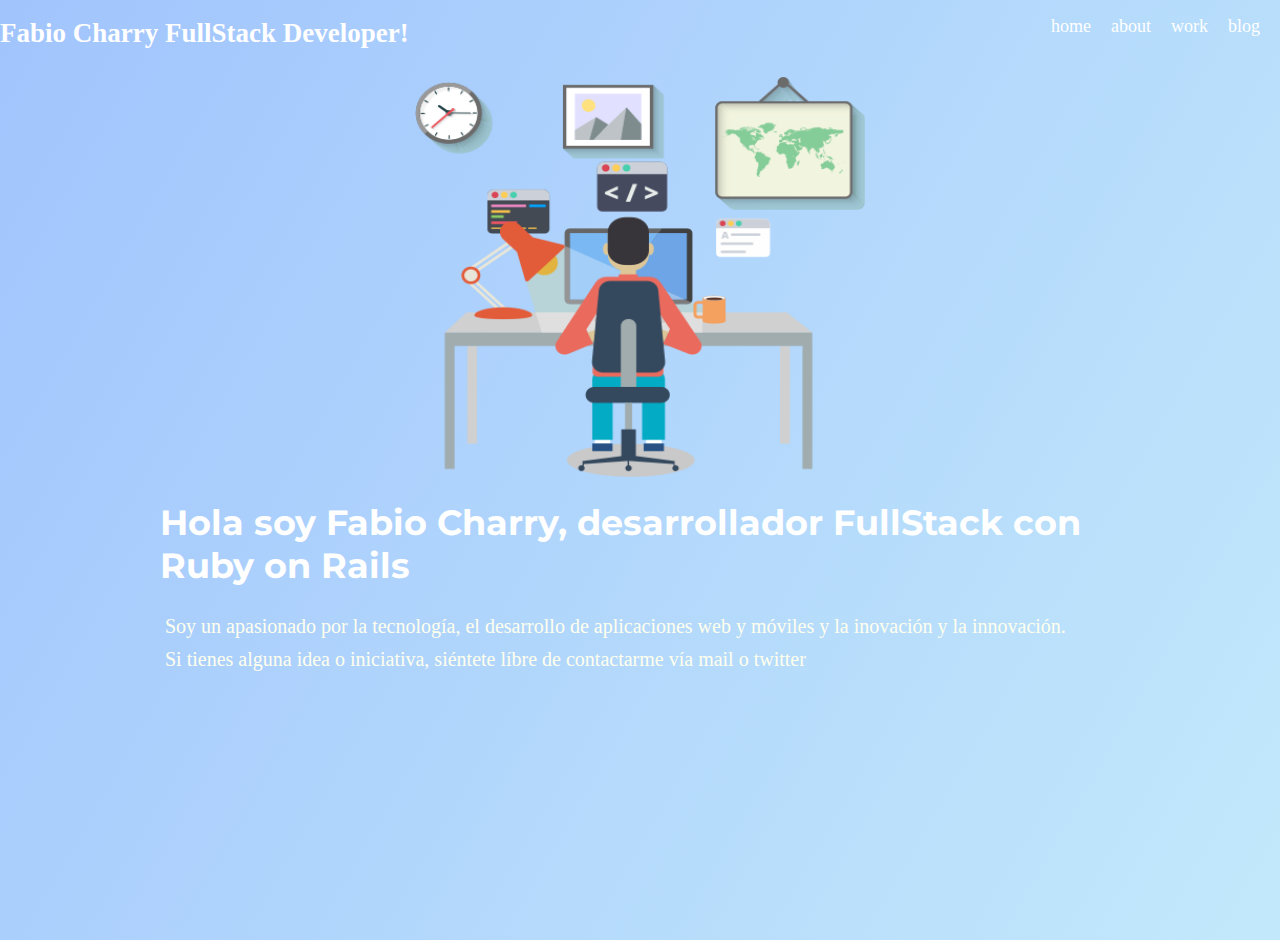
<file: index.html>
<!DOCTYPE html>
<html lang="es">
	<head>
		<META Charset="utf-8">
		<meta name="author" content="Fabio Ricardo Charry">
		<meta name="description" content="Rails Developer">
		<meta name="ke ywords" content="Rails, Ruby, WebDevelopment, web">
		<link rel="stylesheet" type="text/css" href="css/style.css">
		<link href="https://fonts.googleapis.com/css?family=Pacifico" rel="stylesheet">
		<link href="https://fonts.googleapis.com/css?family=Montserrat" rel="stylesheet">
		<link rel="stylesheet" href="https://use.fontawesome.com/releases/v5.6.3/css/all.css" integrity="sha384-UHRtZLI+pbxtHCWp1t77Bi1L4ZtiqrqD80Kn4Z8NTSRyMA2Fd33n5dQ8lWUE00s/" crossorigin="anonymous">
		<title>
			Fabio Charry - FullStack Developer!
		</title>
	</head>
	<body>
		<header class="menu">
			<div class="logo">
					<h1>Fabio Charry <i class="fas fa-code"></i> FullStack Developer!</h1>
			</div>
			<nav class="inner-menu">
				<ul>
					<li><a href="#home">home</a></li>
					<li><a href="#about">about</a></li>
					<li><a href="#work">work</a></li>
					<li><a href="#blog">blog</a></li>
				</ul>
			</nav>
		</header>
		<section class="main">
			<img src="images/developer.png" alt="Man at Computer">
			<h1>Hola soy Fabio Charry, desarrollador FullStack con Ruby on Rails </h1>
			<p>
				Soy un apasionado por la tecnología, el desarrollo de aplicaciones web y móviles y la inovación y la innovación.<br>
			</p>
			<p>Si tienes alguna idea o iniciativa, siéntete líbre de contactarme vía mail o twitter</p>
		</section>
		<footer class="foot">
		</footer>
	</body>
</html>
</file>
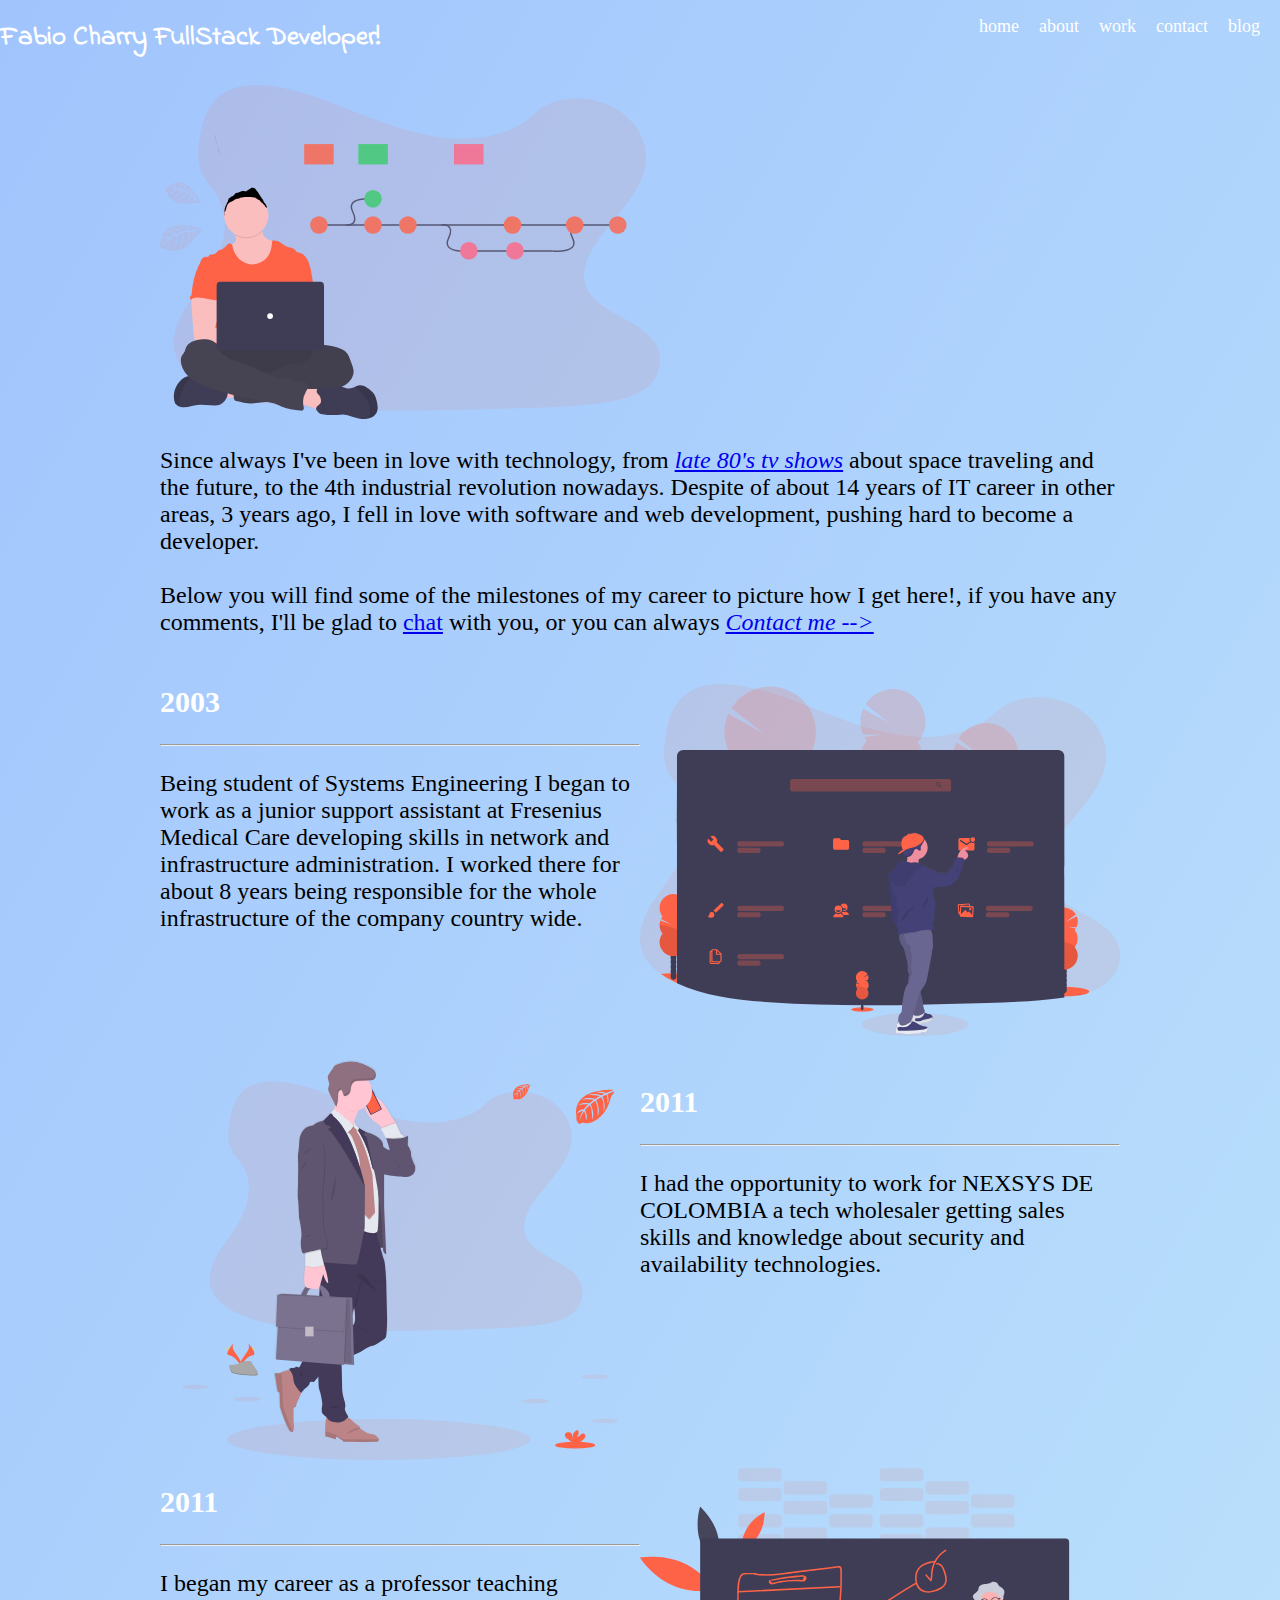
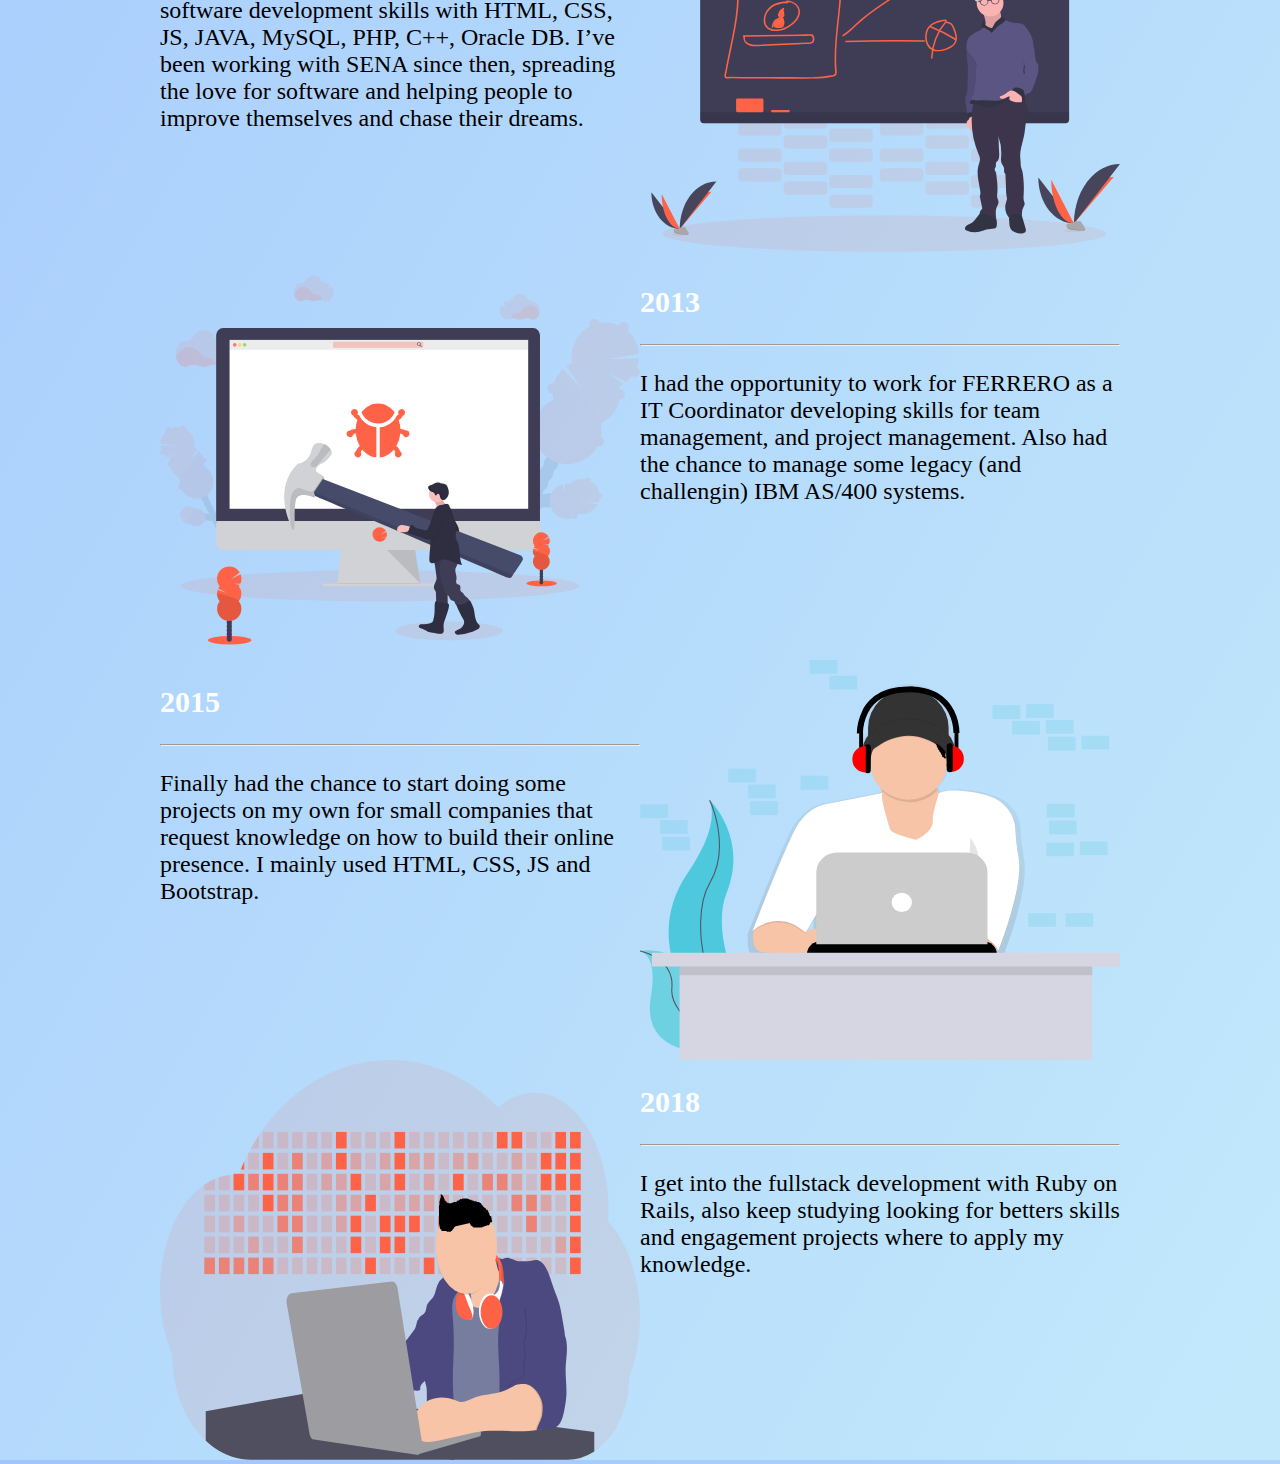
<file: about.html>
<!DOCTYPE html>
<html lang="es">
	<head>
		<META Charset="utf-8">
		<meta name="author" content="Fabio Ricardo Charry">
		<meta name="description" content="Rails Developer">
		<meta name="keywords" content="Rails, Ruby, WebDevelopment, web">
		<link rel="stylesheet" type="text/css" href="css/style.css">
		<link href="https://fonts.googleapis.com/css?family=Pacifico" rel="stylesheet">
		<link href="https://fonts.googleapis.com/css?family=Indie+Flower" rel="stylesheet">
		<link rel="stylesheet" href="https://use.fontawesome.com/releases/v5.6.3/css/all.css" integrity="sha384-UHRtZLI+pbxtHCWp1t77Bi1L4ZtiqrqD80Kn4Z8NTSRyMA2Fd33n5dQ8lWUE00s/" crossorigin="anonymous">
		<title>
			Fabio Charry - FullStack Developer!
		</title>
	</head>
	<body>
		<header class="menu">
			<div class="logo">
					<h1>Fabio Charry <i class="fas fa-code"></i> FullStack Developer!</h1>
			</div>
			<nav class="inner-menu">
        <ul>
					<li><a href="index.html">home</a></li>
					<li><a href="about.html">about</a></li>
					<li><a href="work.html">work</a></li>
					<li><a href="contact.html">contact</a></li>
					<li><a href="https://dev.to/frcharry" target="_blank">blog</a></li>
				</ul>
			</nav>
		</header>
		<section class="content-wrapper">
      <div class="welcome">
        <img src="images/progress.svg" alt=""><br>
        <p>
          Since always I've been in love with technology, from <em> <a href="https://www.makeuseof.com/tag/geek-tv-best-television-shows-geeks/" target="_blank">late 80's tv shows</a></em> about space traveling and the future, to the 4th industrial revolution nowadays.
          Despite of about 14 years of IT career in other areas, 3 years ago, I fell in love with software and web development, pushing hard to become a developer.
          <br>
          <br>
          Below you will find some of the milestones of my career to picture how I get here!, if you have any comments, I'll be glad to  <span><a href="https://twitter.com/frcharry" target="_blank">chat</a></span> with you, or you can always <em><a href="contact.html" target="_blank">Contact me --></a></em>
        </p>
      </div>
      <div class="item-about">
        <div class="item-text">
          <h2>2003</h2>
          <hr>
          <p>Being student of Systems Engineering I began to work as a junior support assistant at Fresenius Medical Care
						developing skills in network and infrastructure administration. I worked there for about 8 years being
						responsible for the whole infrastructure of the company country wide.
					</p>
        </div>
        <div class="item-image">
					<img src="images/undraw_operating_system_4lr6.svg" alt="">
        </div>
      </div>
      <div class="item-about">
        <div class="item-image">
					<img src="images/undraw_businessman_97x4.svg" alt="">
        </div>
        <div class="item-text">
          <h2>2011</h2>
          <hr>
          <p>
						I had the opportunity to work for NEXSYS DE COLOMBIA a tech wholesaler getting sales skills and knowledge about
						security and availability technologies.
					</p>
        </div>
      </div>
      <div class="item-about">
        <div class="item-text">
          <h2>2011</h2>
          <hr>
          <p>
						I began my career as a professor teaching software development skills with HTML, CSS, JS, JAVA, MySQL, PHP, C++, Oracle DB.
						I’ve been working with SENA since then, spreading the love for software and helping people to improve themselves and chase their dreams.
					</p>
        </div>
        <div class="item-image">
					<img src="images/undraw_teaching_f1cm.svg" alt="">
        </div>
      </div>
      <div class="item-about">
        <div class="item-image">
					<img src="images/undraw_bug_fixing_oc7a.svg" alt="">
        </div>
        <div class="item-text">
          <h2>2013</h2>
          <hr>
          <p>
						I had the opportunity to work for FERRERO as a IT Coordinator developing skills for team management, and project management.
						Also had the chance to manage some legacy (and challengin) IBM AS/400 systems.
 					</p>
        </div>
      </div>
      <div class="item-about">
        <div class="item-text">
          <h2>2015</h2>
          <hr>
          <p>
						Finally had the chance to start doing some projects on my own for small companies that request knowledge on how to build their
						online presence. I mainly used HTML, CSS, JS and Bootstrap.
					</p>
        </div>
        <div class="item-image">
					<img src="images/codinghat.svg" alt="">
        </div>
      </div>
      <div class="item-about">
        <div class="item-image">
					<img src="images/codingcommits.svg" alt="">
        </div>
        <div class="item-text">
          <h2>2018</h2>
          <hr>
          <p>
						I get into the fullstack development with Ruby on Rails, also keep studying looking for betters skills and engagement projects
						where to apply my knowledge.
					</p>
        </div>
      </div>
		</section>
		<footer class="foot">
		</footer>
	</body>
</html>
</file>
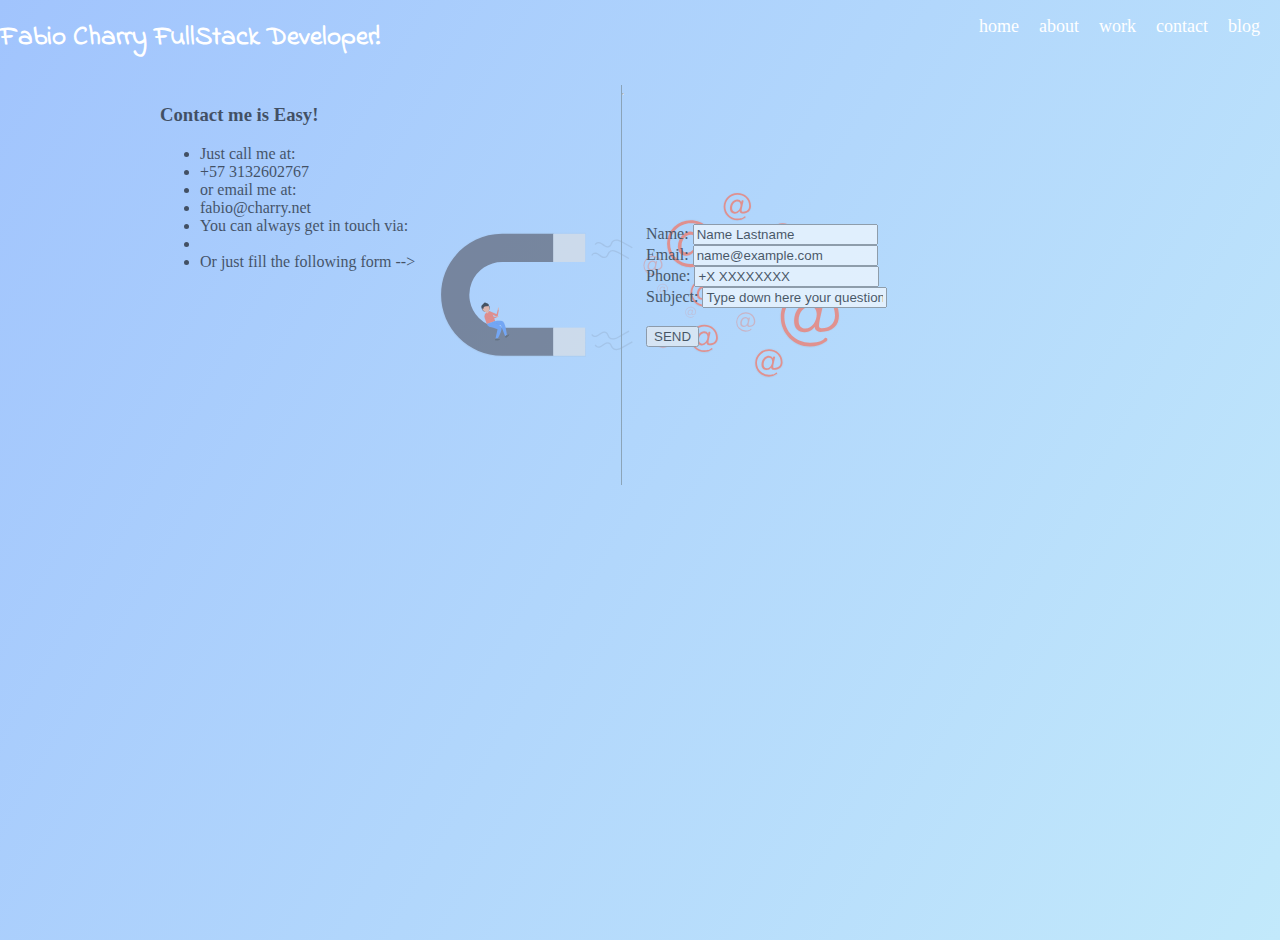
<file: contact.html>
<!DOCTYPE html>
<html lang="es">
	<head>
		<META Charset="utf-8">
		<meta name="author" content="Fabio Ricardo Charry">
		<meta name="description" content="Rails Developer">
		<meta name="keywords" content="Rails, Ruby, WebDevelopment, web">
		<link rel="stylesheet" type="text/css" href="css/style.css">
		<link href="https://fonts.googleapis.com/css?family=Pacifico" rel="stylesheet">
		<link href="https://fonts.googleapis.com/css?family=Indie+Flower" rel="stylesheet">
		<link rel="stylesheet" href="https://use.fontawesome.com/releases/v5.6.3/css/all.css" integrity="sha384-UHRtZLI+pbxtHCWp1t77Bi1L4ZtiqrqD80Kn4Z8NTSRyMA2Fd33n5dQ8lWUE00s/" crossorigin="anonymous">
		<title>
			Fabio Charry - FullStack Developer!
		</title>
	</head>
	<body>
		<header class="menu">
			<div class="logo">
					<h1>Fabio Charry <i class="fas fa-code"></i> FullStack Developer!</h1>
			</div>
			<nav class="inner-menu">
        <ul>
					<li><a href="index.html">home</a></li>
					<li><a href="about.html">about</a></li>
					<li><a href="work.html">work</a></li>
					<li><a href="contact.html">contact</a></li>
					<li><a href="https://dev.to/frcharry" target="_blank">blog</a></li>
				</ul>
			</nav>
		</header>
		<section class="contacto">
      <div class="contact-info">
        <h3>Contact me is Easy!</h3>
        <ul>
          <li>Just call me at:</li>
          <li>+57 3132602767</li>
          <li>or email me at:</li>
          <li>fabio@charry.net</li>
          <li>You can always get in touch via:</li>
          <li>
          <span><a href="https://twitter.com/frcharry" target="_blank"><i class="fab fa-twitter"></i></a></span>
  				<span><a href="https://dev.to/frcharry" target="_blank"><i class="fab fa-dev"></i></a> </span>
  				<span> <a href="https://github.com/frcharry" target="_blank"><i class="fab fa-github"></i> </a> </span>
          </li>
          <li>Or just fill the following form --></li>
        </ul>
      </div>
      <div class="vertical">
        <hr>
      </div>
      <div class="contact-form">
        <form class="" action="index.html" method="post">
          Name:
          <input type="text" name="nombre" value="Name Lastname"><br>
          Email:
          <input type="text" name="email" value="name@example.com"><br>
          Phone:
          <input type="text" name="phone" value="+X XXXXXXXX"><br>
          Subject:
          <input type="text" name="subject" value="Type down here your questions"><br>
          <br>
          <input type="submit" name="enviar" value="SEND">
        </form>
      </div>
		</section>
		<footer class="foot">
		</footer>
	</body>
</html>
</file>
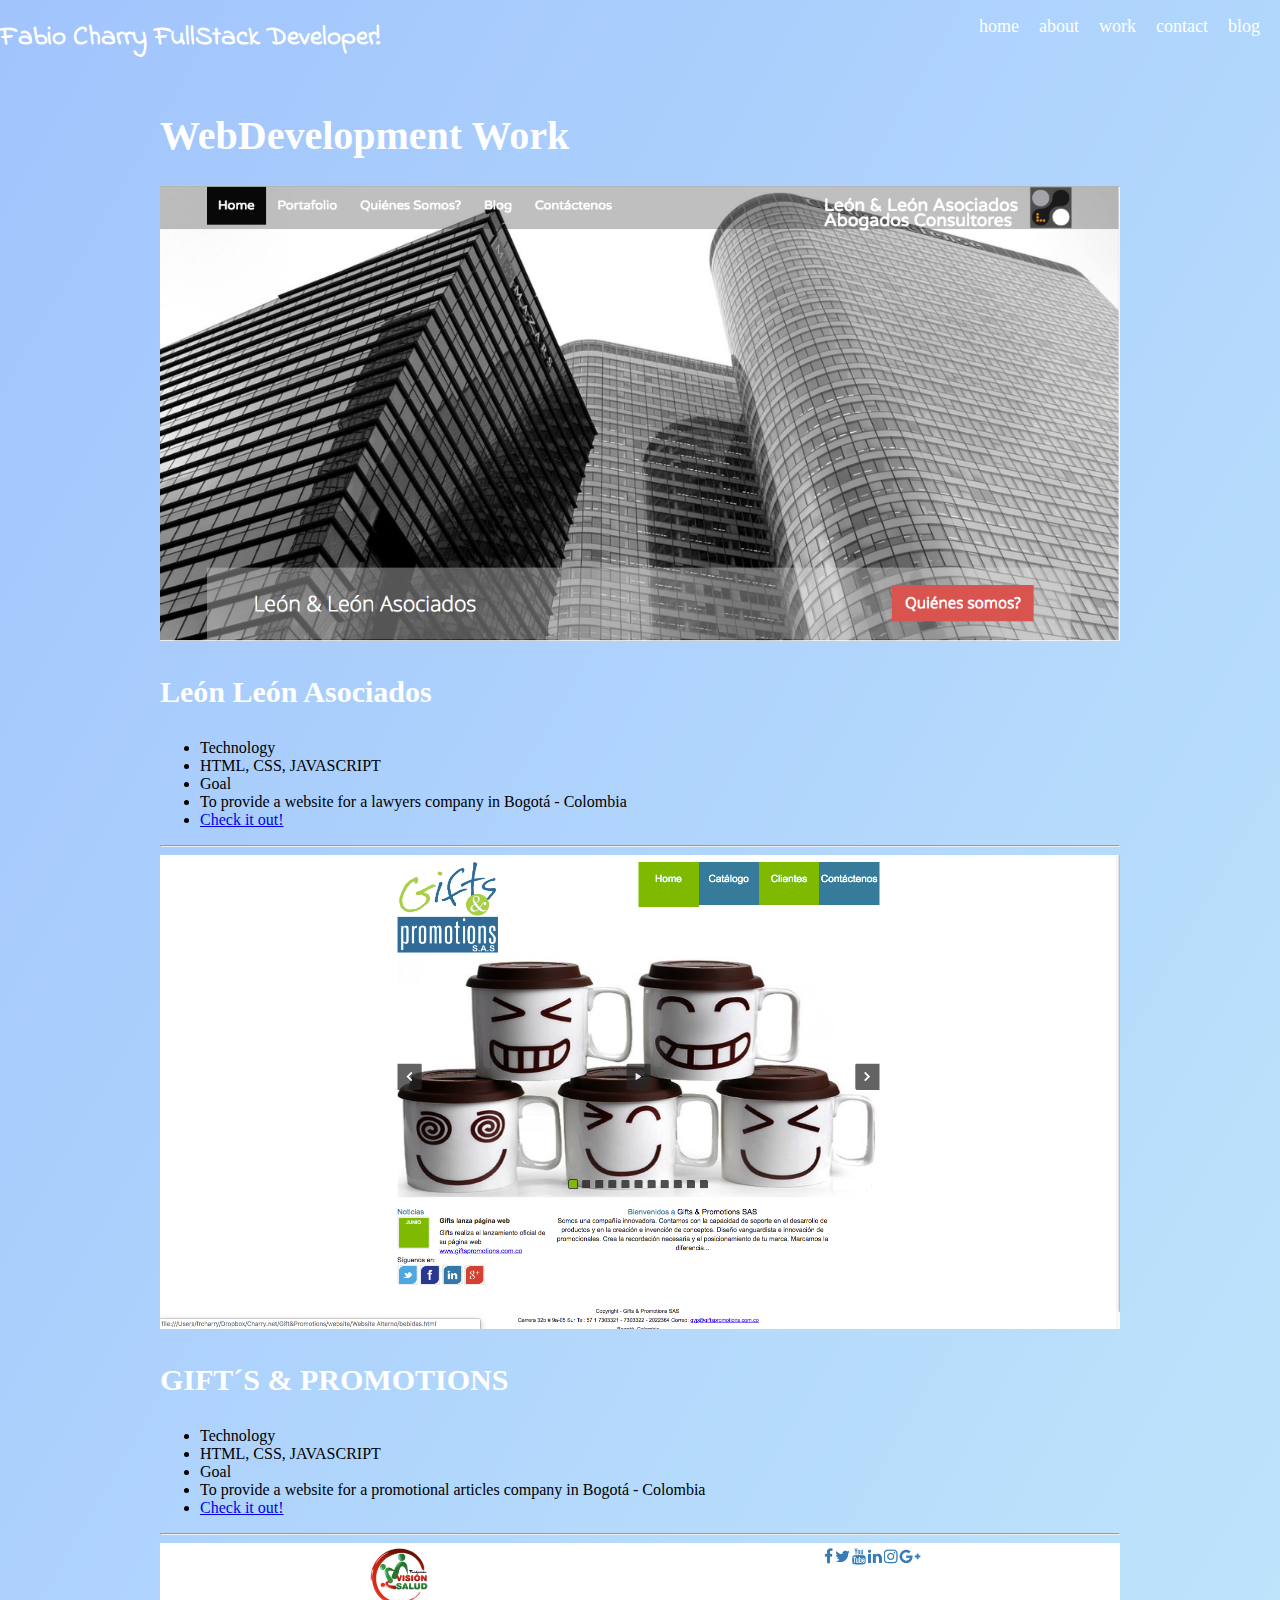
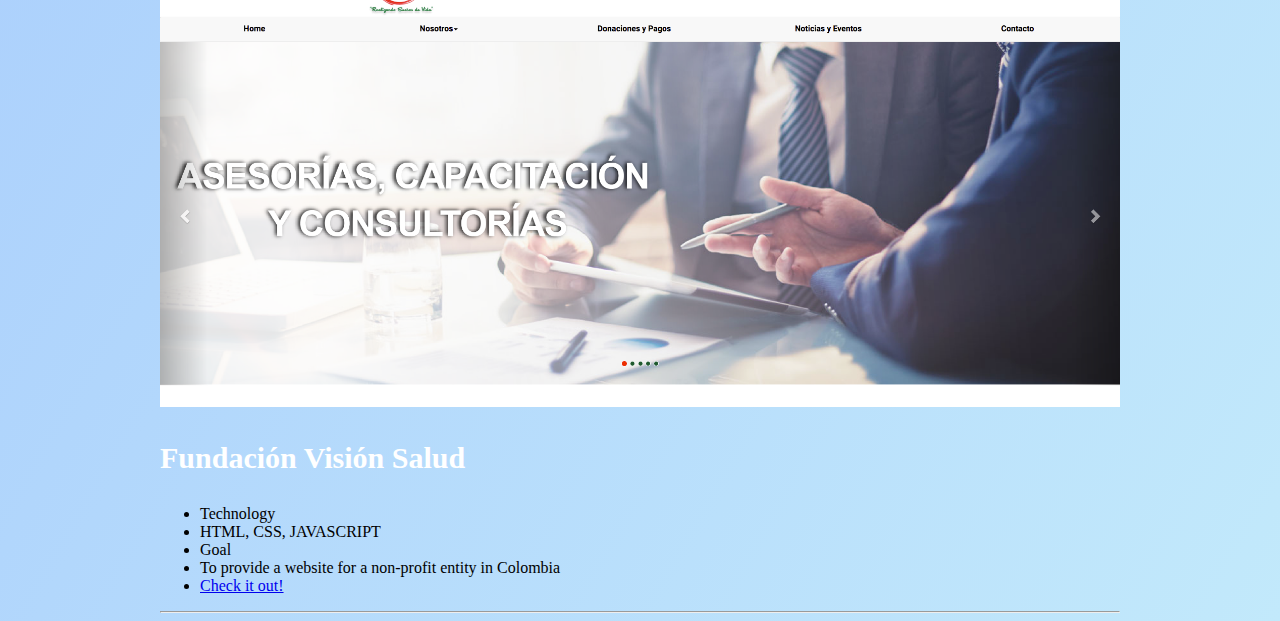
<file: work.html>
<!DOCTYPE html>
<html lang="es">
	<head>
		<META Charset="utf-8">
		<meta name="author" content="Fabio Ricardo Charry">
		<meta name="description" content="Rails Developer">
		<meta name="keywords" content="Rails, Ruby, WebDevelopment, web">
		<link rel="stylesheet" type="text/css" href="css/style.css">
		<link href="https://fonts.googleapis.com/css?family=Pacifico" rel="stylesheet">
		<link href="https://fonts.googleapis.com/css?family=Indie+Flower" rel="stylesheet">
		<link rel="stylesheet" href="https://use.fontawesome.com/releases/v5.6.3/css/all.css" integrity="sha384-UHRtZLI+pbxtHCWp1t77Bi1L4ZtiqrqD80Kn4Z8NTSRyMA2Fd33n5dQ8lWUE00s/" crossorigin="anonymous">
		<title>
			Fabio Charry - FullStack Developer!
		</title>
	</head>
	<body>
		<header class="menu">
			<div class="logo">
					<h1>Fabio Charry <i class="fas fa-code"></i> FullStack Developer!</h1>
			</div>
			<nav class="inner-menu">
				<ul>
					<li><a href="index.html">home</a></li>
					<li><a href="about.html">about</a></li>
					<li><a href="work.html">work</a></li>
					<li><a href="contact.html">contact</a></li>
					<li><a href="https://dev.to/frcharry" target="_blank">blog</a></li>
				</ul>
			</nav>
		</header>
		<section class="content-wrapper">
			<h1 class="work-heading">WebDevelopment Work</h1>
      <div class="work-content">
				<div class="work-image">
					<img src="images/leonleonasociados.png" alt="León León Asociados">
				</div>
				<div class="work-text">
					<h3>León León Asociados</h3>
					<ul>
						<li>Technology</li>
						<li>HTML, CSS, JAVASCRIPT</li>
						<li>Goal</li>
						<li>To provide a website for a lawyers company in Bogotá - Colombia</li>
						<li><a href="http://www.leonleonasociados.com" target="_blank">Check it out!</a></li>
					</ul>
					<hr>
				</div>
      </div>
			<div class="work-content">
				<div class="work-image">
					<img src="images/Gifts.png" alt="Gifts & Promotions">
				</div>
				<div class="work-text">
					<h3>GIFT´S & PROMOTIONS</h3>
					<ul>
						<li>Technology</li>
						<li>HTML, CSS, JAVASCRIPT</li>
						<li>Goal</li>
						<li>To provide a website for a promotional articles company in Bogotá - Colombia</li>
						<li><a href="https://frcharry.github.io/Gifts/" target="_blank">Check it out!</a></li>
					</ul>
					<hr>
				</div>
      </div>
			<div class="work-content">
				<div class="work-image">
					<img src="images/funvision.png" alt="Fundación Visión Salud">
				</div>
				<div class="work-text">
					<h3>Fundación Visión Salud</h3>
					<ul>
						<li>Technology</li>
						<li>HTML, CSS, JAVASCRIPT</li>
						<li>Goal</li>
						<li>To provide a website for a non-profit entity in Colombia</li>
						<li><a href="https://frcharry.github.io/funvisionsalud.github.io/" target="_blank">Check it out!</a></li>
					</ul>
					<hr>
				</div>
      </div>
		</section>
		<footer class="foot">
		</footer>
	</body>
</html>
</file>
<file: css/style.css>
body{
    background-image: linear-gradient(120deg, #a1c4fd 0%, #c2e9fb 100%);
    min-height:940px;
    margin: auto;
}
/*Media queries*/

/*--Mobile first--*/


/*--Tablets min: 768px--*/

/*--Laptops min: 992px--*/

/*--Large Screens min: 1200px--*/


/*Header*/
.menu{
  display: flex;
  flex-direction:row;
  justify-content: space-between;
  padding-bottom: 10px;
  max-width:1920px;
}
.logo h1{
  font-family: 'Indie Flower',cursive;
  font-size: 27px;
  color: white;
}
.inner-menu ul{
  display: flex;
  flex-direction: row;
  height: 100%;
  list-style: none;
}
.inner-menu li{
  font-size: 18px;
  padding: 0 20px 0 0;
}
.inner-menu a{
  text-decoration: none;
  color: white;
}
/*Main Index*/
 .main{
  display: flex;
  flex-direction: column;
  margin: 0 auto;
  max-width: 960px;
  padding: 0px 20px 1.45rem;
  padding-top: 0;

 }
.main img{
  width: 450px;
  height: 400px;
  padding: 0;
  margin: auto;
}
.main h1{
  font-family: Montserrat,sans-serif;
  font-size: 35px;
  color: white;
}
.main p{
  color:#ffffee;
  font-size: 20px;
  margin: 5px;
}
/*Content About*/
.content-wrapper{
  max-width: 960px;
  margin: auto;
}
.welcome > img{
    width: 500px;
    height: auto;
}
.welcome >p{
  font-size: 24px;
}

.item-about{
  display: flex;
  flex-direction: row;
  max-width: 960px;
  height: 400px;
}

.item-image{
  width: 50%;
  height: auto;
}

.item-image>img{
  width: 100%;
  height: 100%;
}
.item-text{
  width: 50%;
  height:auto;
  font-size: 24px;
}
.item-text>h2{
  color: #ffffff;
  font-size: 30px;
  font-family: fantasy;
}

/*Content Work*/
.work-heading{
  color: #ffffff;
  font-size: 40px;
}
.work-content{
  display: flex;
  flex-direction: column;
  max-width: 960px;

}
.work-image{

}
.work-image>img{
  width: 100%;
  margin: auto;
}
.work-text>h3{
  font-size: 30px;
  font-family: fantasy;
  color: #ffffff;
}
/*Content contact*/
.contacto{
  display: flex;
  flex-direction: row;
  background-image: url("../images/undraw_email_capture_x8kv.svg");
  background-size: 400px 200px;
  background-repeat: no-repeat;
  background-position: center;
  opacity: 0.6;
  top: 0;
  left: 0;
  bottom: 0;
  right: 0;
  z-index: -1;
  max-width: 960px;
  margin: auto;
}
.contact-info{
  width: 47%;
}
.vertical{
    border:         none;
    border-left:    1px solid hsla(200, 10%, 50%,100);
    margin-left: 10px;
    height:         400px;
    width:          1px;
}
.contact-form{
  width: 47%;
  margin: auto;
}
.footer{

}
</file>
